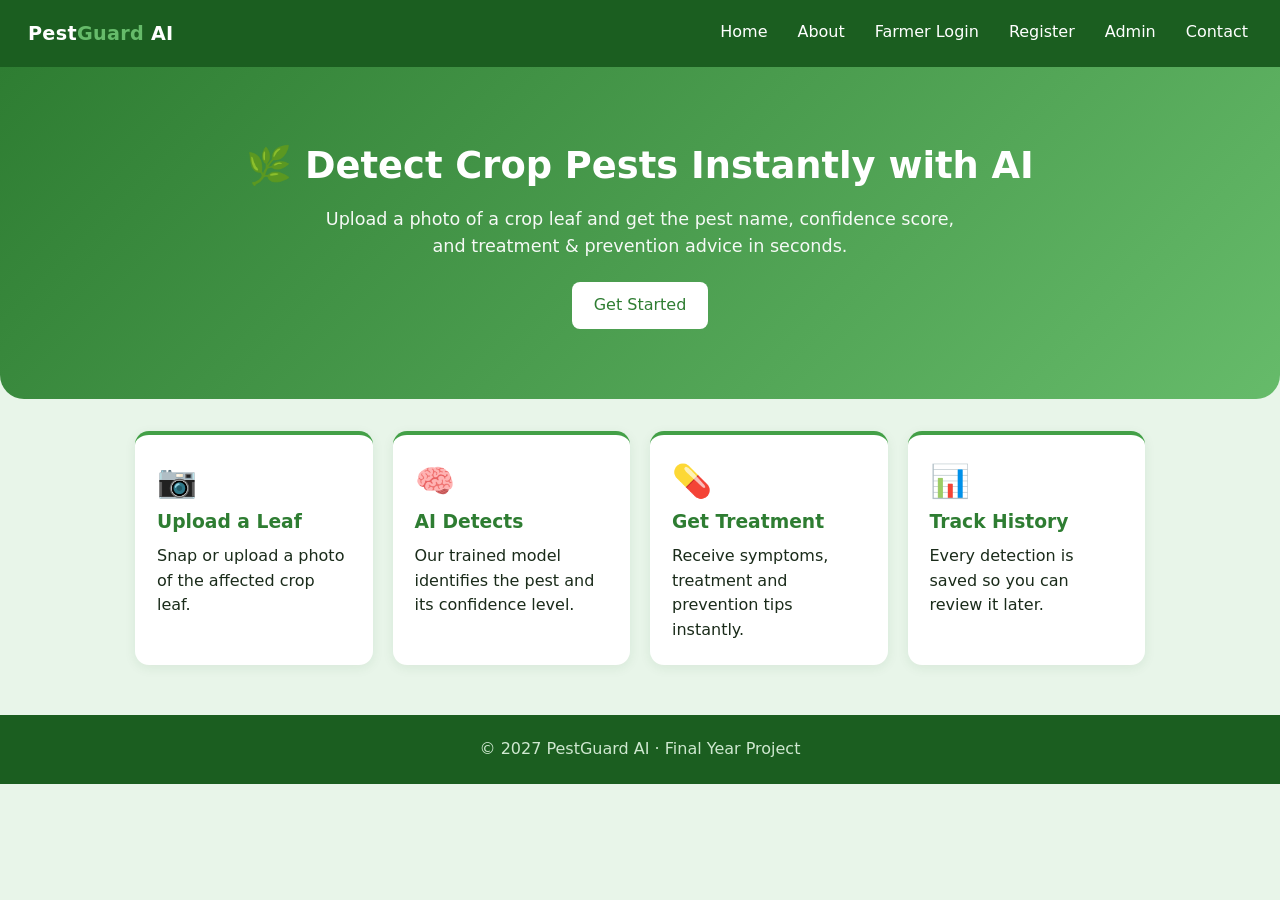
<file: src/main/webapp/index.html>
<!DOCTYPE html>
<html lang="en">
<head>
  <meta charset="UTF-8">
  <meta name="viewport" content="width=device-width, initial-scale=1">
  <title>AI Pest Detection & Crop Protection</title>
  <link rel="stylesheet" href="css/style.css">
</head>
<body>
  <nav class="nav">
    <div class="brand">Pest<span>Guard</span> AI</div>
    <div class="nav-links">
      <a href="index.html">Home</a>
      <a href="about.html">About</a>
      <a href="login.jsp">Farmer Login</a>
      <a href="register.jsp">Register</a>
      <a href="admin/login.jsp">Admin</a>
      <a href="contact.html">Contact</a>
    </div>
  </nav>

  <header class="hero">
    <h1>&#127807; Detect Crop Pests Instantly with AI</h1>
    <p>Upload a photo of a crop leaf and get the pest name, confidence score,
       and treatment &amp; prevention advice in seconds.</p>
    <a class="btn light" href="register.jsp">Get Started</a>
  </header>

  <div class="container">
    <div class="grid">
      <div class="card"><div class="icon">&#128247;</div><h3>Upload a Leaf</h3>
        <p>Snap or upload a photo of the affected crop leaf.</p></div>
      <div class="card"><div class="icon">&#129504;</div><h3>AI Detects</h3>
        <p>Our trained model identifies the pest and its confidence level.</p></div>
      <div class="card"><div class="icon">&#128138;</div><h3>Get Treatment</h3>
        <p>Receive symptoms, treatment and prevention tips instantly.</p></div>
      <div class="card"><div class="icon">&#128202;</div><h3>Track History</h3>
        <p>Every detection is saved so you can review it later.</p></div>
    </div>
  </div>

  <footer>&copy; 2027 PestGuard AI &middot; Final Year Project</footer>
</body>
</html>
</file>
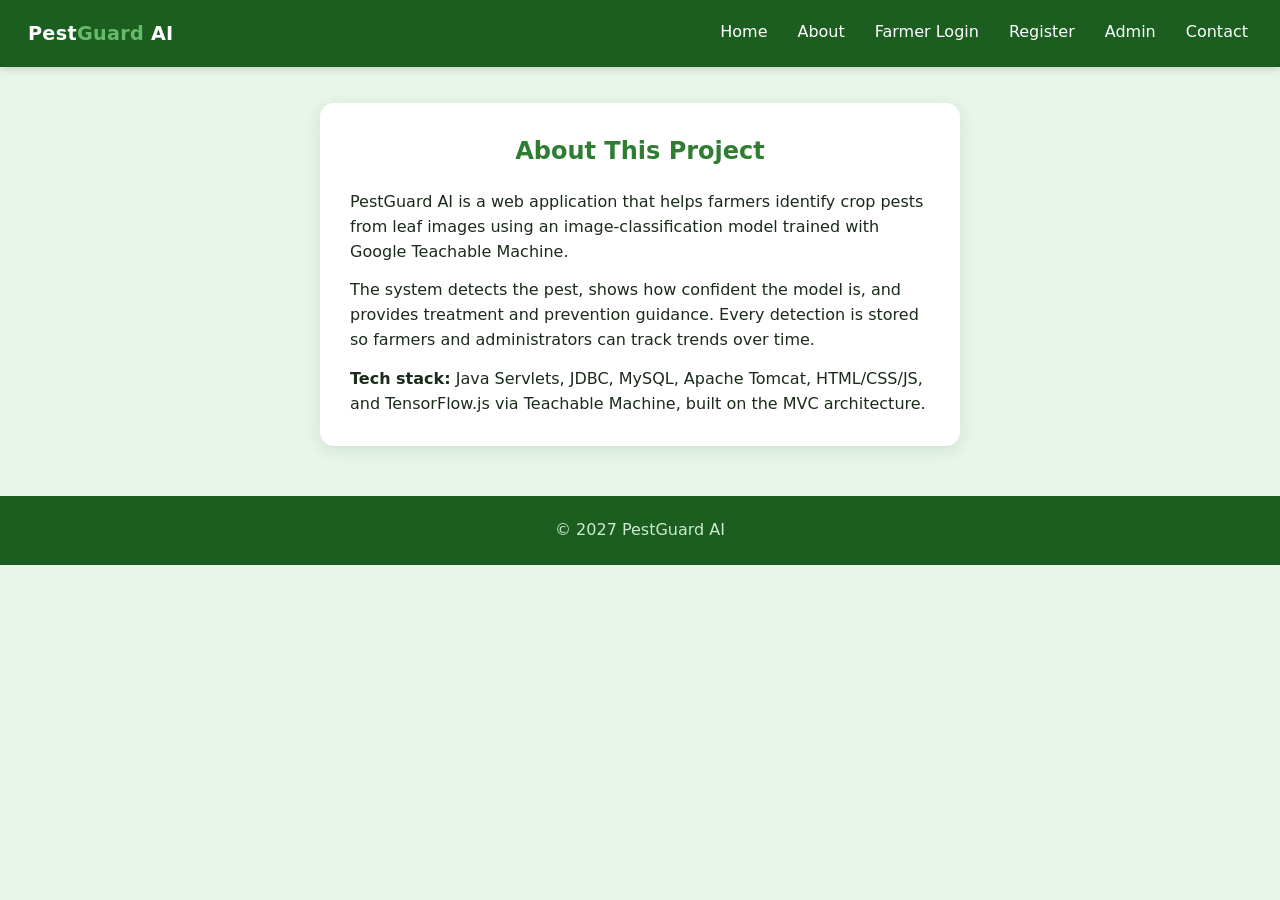
<file: src/main/webapp/about.html>
<!DOCTYPE html>
<html lang="en">
<head><meta charset="UTF-8"><meta name="viewport" content="width=device-width, initial-scale=1">
<title>About - PestGuard AI</title><link rel="stylesheet" href="css/style.css"></head>
<body>
  <nav class="nav"><div class="brand">Pest<span>Guard</span> AI</div>
    <div class="nav-links">
      <a href="index.html">Home</a><a href="about.html">About</a>
      <a href="login.jsp">Farmer Login</a><a href="register.jsp">Register</a>
      <a href="admin/login.jsp">Admin</a><a href="contact.html">Contact</a>
    </div>
  </nav>
  <div class="container">
    <div class="formbox wide">
      <h2>About This Project</h2>
      <p>PestGuard AI is a web application that helps farmers identify crop pests
         from leaf images using an image-classification model trained with Google
         Teachable Machine.</p>
      <p style="margin-top:14px">The system detects the pest, shows how confident
         the model is, and provides treatment and prevention guidance. Every
         detection is stored so farmers and administrators can track trends over
         time.</p>
      <p style="margin-top:14px"><b>Tech stack:</b> Java Servlets, JDBC, MySQL,
         Apache Tomcat, HTML/CSS/JS, and TensorFlow.js via Teachable Machine,
         built on the MVC architecture.</p>
    </div>
  </div>
  <footer>&copy; 2027 PestGuard AI</footer>
</body>
</html>
</file>
<file: src/main/webapp/css/style.css>
/* ===== AI Pest Detection - agricultural green theme ===== */
:root{
  --green-900:#1B5E20; --green-700:#2E7D32; --green-500:#43A047;
  --green-100:#E8F5E9; --leaf:#66BB6A; --ink:#1a2b1a; --muted:#5c6b5c;
}
*{box-sizing:border-box;margin:0;padding:0}
body{font-family:'Segoe UI',system-ui,sans-serif;color:var(--ink);
  background:var(--green-100);line-height:1.55}
a{text-decoration:none;color:inherit}

/* navbar */
.nav{background:var(--green-900);color:#fff;display:flex;align-items:center;
  justify-content:space-between;padding:14px 28px;box-shadow:0 2px 8px rgba(0,0,0,.15)}
.nav .brand{font-weight:700;font-size:1.2rem;letter-spacing:.3px}
.nav .brand span{color:var(--leaf)}
.nav-links{display:flex;gap:22px;flex-wrap:wrap}
.nav-links a{padding:6px 4px;border-bottom:2px solid transparent;transition:.2s}
.nav-links a:hover{border-bottom:2px solid var(--leaf)}

/* layout */
.container{max-width:1050px;margin:32px auto;padding:0 20px}
.hero{background:linear-gradient(135deg,var(--green-700),var(--leaf));
  color:#fff;padding:70px 24px;text-align:center;border-radius:0 0 24px 24px}
.hero h1{font-size:2.3rem;margin-bottom:12px}
.hero p{font-size:1.1rem;max-width:640px;margin:0 auto 22px;opacity:.95}

/* cards */
.grid{display:grid;grid-template-columns:repeat(auto-fit,minmax(220px,1fr));gap:20px;margin-top:24px}
.card{background:#fff;border-radius:14px;padding:22px;box-shadow:0 3px 12px rgba(27,94,32,.08);
  transition:transform .2s,box-shadow .2s;border-top:4px solid var(--green-500)}
.card:hover{transform:translateY(-4px);box-shadow:0 8px 20px rgba(27,94,32,.16)}
.card h3{color:var(--green-700);margin-bottom:8px}
.card .num{font-size:2rem;font-weight:700;color:var(--green-900)}
.icon{font-size:2rem}

/* buttons */
.btn{display:inline-block;background:var(--green-700);color:#fff;border:none;
  padding:11px 22px;border-radius:8px;font-size:1rem;cursor:pointer;transition:.2s}
.btn:hover{background:var(--green-900)}
.btn.light{background:#fff;color:var(--green-700)}
.btn.danger{background:#c62828}
.btn.danger:hover{background:#8e0000}

/* forms */
.formbox{background:#fff;max-width:440px;margin:36px auto;padding:30px;border-radius:14px;
  box-shadow:0 4px 16px rgba(27,94,32,.12)}
.formbox h2{color:var(--green-700);text-align:center;margin-bottom:20px}
.formbox.wide{max-width:640px}
label{display:block;margin:12px 0 4px;font-size:.9rem;color:var(--muted)}
input,textarea,select{width:100%;padding:11px;border:1px solid #cdd8cd;border-radius:8px;font-size:1rem}
input:focus,textarea:focus{outline:none;border-color:var(--green-500)}
.formbox .btn{width:100%;margin-top:18px}
.msg{padding:10px;border-radius:8px;margin-bottom:14px;text-align:center;font-size:.9rem}
.msg.err{background:#ffebee;color:#c62828}
.msg.ok{background:#e8f5e9;color:var(--green-700)}
.center-link{text-align:center;margin-top:14px;font-size:.9rem}
.center-link a{color:var(--green-700);font-weight:600}

/* tables */
table{width:100%;border-collapse:collapse;background:#fff;border-radius:12px;overflow:hidden;
  box-shadow:0 3px 12px rgba(27,94,32,.08);margin-top:18px}
th,td{padding:12px 14px;text-align:left;border-bottom:1px solid #eef3ee;font-size:.92rem}
th{background:var(--green-700);color:#fff}
tr:hover td{background:var(--green-100)}
.thumb{width:56px;height:56px;object-fit:cover;border-radius:8px}

/* detection result */
.result{background:#fff;max-width:720px;margin:30px auto;border-radius:16px;overflow:hidden;
  box-shadow:0 6px 22px rgba(27,94,32,.14)}
.result .head{background:var(--green-700);color:#fff;padding:22px;text-align:center}
.result .head .pest{font-size:1.6rem;font-weight:700}
.result .conf{display:inline-block;margin-top:8px;background:#fff;color:var(--green-700);
  padding:4px 14px;border-radius:20px;font-weight:700}
.result .body{padding:24px;display:grid;grid-template-columns:1fr 1fr;gap:18px}
.result .body img{width:100%;border-radius:10px}
.info-row{margin-bottom:12px}
.info-row b{color:var(--green-700);display:block;font-size:.85rem;text-transform:uppercase;letter-spacing:.4px}

/* upload widget */
.upload-area{background:#fff;max-width:560px;margin:30px auto;padding:28px;border-radius:16px;
  box-shadow:0 4px 16px rgba(27,94,32,.12);text-align:center}
#preview{max-width:280px;margin:16px auto;border-radius:12px;display:none}
.pred-box{display:none;background:var(--green-100);border-radius:12px;padding:16px;margin-top:16px}
.pred-box .pest{font-size:1.4rem;font-weight:700;color:var(--green-900)}
.note{background:#fff8e1;border-left:4px solid #f9a825;padding:12px 16px;border-radius:8px;
  font-size:.85rem;color:#7a5c00;margin:18px auto;max-width:560px}

/* footer */
footer{background:var(--green-900);color:#cfe8d0;text-align:center;padding:22px;margin-top:50px}

@media(max-width:600px){.result .body{grid-template-columns:1fr}.hero h1{font-size:1.7rem}}
</file>
